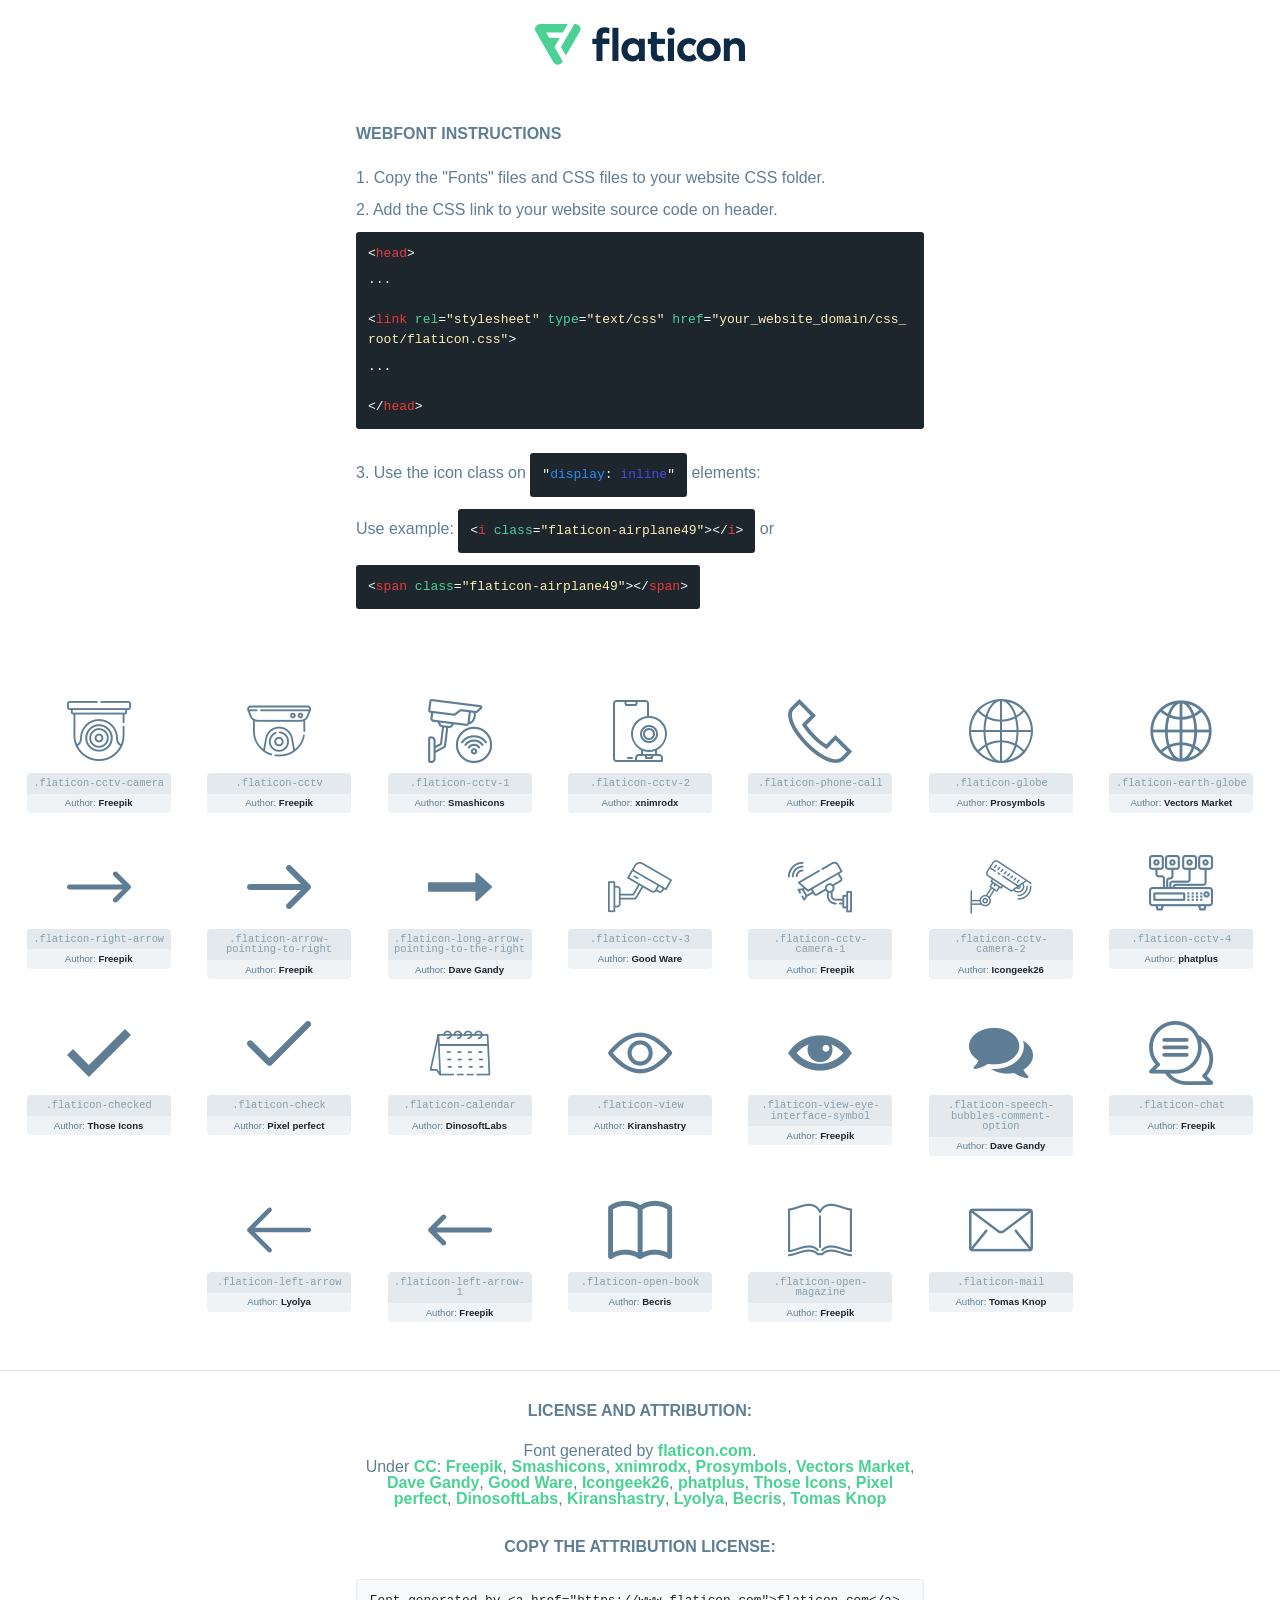
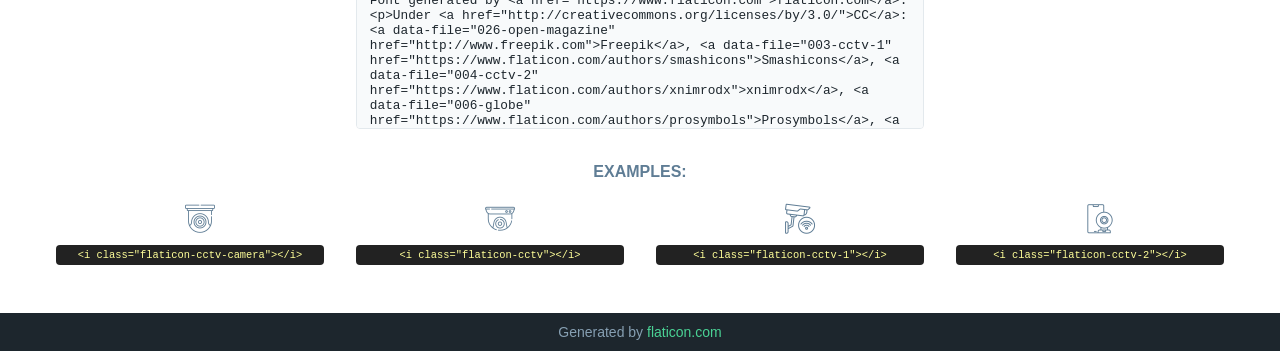
<file: static/assets/fonts/flaticon.html>
<!DOCTYPE html>
<!--
  Flaticon icon font: Flaticon
  Creation date: 11/03/2021 10:46
-->
<html>

<head>
    <title>Flaticon Webfont</title>
    <link rel="stylesheet" type="text/css" href="flaticon.css">
    <meta charset="UTF-8">
    <style>
    html, body, div, span, applet, object, iframe,
    h1, h2, h3, h4, h5, h6, p, blockquote, pre,
    a, abbr, acronym, address, big, cite, code,
    del, dfn, em, img, ins, kbd, q, s, samp,
    small, strike, strong, sub, sup, tt, var,
    b, u, i, center,
    dl, dt, dd, ol, ul, li,
    fieldset, form, label, legend,
    table, caption, tbody, tfoot, thead, tr, th, td,
    article, aside, canvas, details, embed,
    figure, figcaption, footer, header, hgroup,
    menu, nav, output, ruby, section, summary,
    time, mark, audio, video {
        margin: 0;
        padding: 0;
        border: 0;
        font-size: 100%;
        font: inherit;
        vertical-align: baseline;
    }
    /* HTML5 display-role reset for older browsers */
    article, aside, details, figcaption, figure,
    footer, header, hgroup, menu, nav, section {
        display: block;
    }
    body {
        line-height: 1;
    }
    ol, ul {
        list-style: none;
    }
    blockquote, q {
        quotes: none;
    }
    blockquote:before, blockquote:after,
    q:before, q:after {
        content: '';
        content: none;
    }
    table {
        border-collapse: collapse;
        border-spacing: 0;
    }
    body {
        font-family: Helvetica, Arial, sans-serif;
        font-size: 16px;
        color: #5f7d95;
    }
    a {
        color: #4AD295;
        font-weight: bold;
        text-decoration: none;
    }
    * {
        -moz-box-sizing: border-box;
        -webkit-box-sizing: border-box;
        box-sizing: border-box;
        margin: 0;
        padding: 0;
    }
    [class^="flaticon-"]:before, [class*=" flaticon-"]:before, [class^="flaticon-"]:after, [class*=" flaticon-"]:after {
        font-family: Flaticon;
        font-size: 30px;
        font-style: normal;
        margin-left: 20px;
        color: #333;
    }
    .wrapper {
        max-width: 600px;
        margin: auto;
        padding: 0 1em;
    }
    .title {
        margin-bottom: 24px;
        text-transform: uppercase;
        font-weight: bold;
    }
    header {
        text-align: center;
        padding: 24px;
    }
    header .logo {
        width: 210px;
        height: auto;
        border: none;
        display: inline-block;
    }
    header strong {
        font-size: 28px;
        font-weight: 500;
        vertical-align: middle;
    }
    .demo {
        margin: 2em auto;
        line-height: 1.25em;
    }
    .demo ul li {
        margin-bottom: 12px;
    }
    .demo ul li code {
        background-color: #1D262D;
        border-radius: 3px;
        padding: 12px;
        display: inline-block;
        color: #fff;
        font-family: Consolas,Monaco,Lucida Console,Liberation Mono,DejaVu Sans Mono,Bitstream Vera Sans Mono,Courier New, monospace;
        font-weight: lighter;
        margin-top: 12px;
        font-size: 13px;
        word-break: break-all;
    }
    .demo ul li code .red {
        color: #EC3A3B;
    }
    .demo ul li code .green {
        color: #4AD295;
    }
    .demo ul li code .yellow {
        color: #FFEEB6;
    }
    .demo ul li code .blue {
        color: #2C8CF4;
    }
    .demo ul li code .purple {
        color: #4949E7;
    }
    .demo ul li code .dots {
        margin-top: 0.5em;
        display: block;
    }
    #glyphs {
        border-bottom: 1px solid #E3E9ED;
        padding: 2em 0;
        text-align: center;
    }
    .glyph {
        display: inline-block;
        width: 9em;
        margin: 1em;
        text-align: center;
        vertical-align: top;
        background: #FFF;
    }
    .glyph .glyph-icon {
        padding: 10px;
        display: block;
        font-family:"Flaticon";
        font-size: 64px;
        line-height: 1;
    }
    .glyph .glyph-icon:before {
        font-size: 64px;
        color: #5f7d95;
        margin-left: 0;
    }
    .class-name {
        font-size: 0.65em;
        background-color: #E3E9ED;
        color: #869FB2;
        border-radius: 4px 4px 0 0;
        padding: 0.5em;
        font-family: Consolas,Monaco,Lucida Console,Liberation Mono,DejaVu Sans Mono,Bitstream Vera Sans Mono,Courier New, monospace;
    }
    .author-name {
        font-size: 0.6em;
        background-color: #EFF3F6;
        border-top: 0;
        border-radius: 0 0 4px 4px;
        padding: 0.5em;
    }
    .author-name a {
        color: #1D262D;
    }
    .class-name:last-child {
        font-size: 10px;
        color:#888;
    }
    .class-name:last-child a {
        font-size: 10px;
        color:#555;
    }
    .glyph > input {
        display: block;
        width: 100px;
        margin: 5px auto;
        text-align: center;
        font-size: 12px;
        cursor: text;
    }
    .glyph > input.icon-input {
        font-family:"Flaticon";
        font-size: 16px;
        margin-bottom: 10px;
    }
    .attribution .title {
        margin-top: 2em;
    }
    .attribution textarea {
        background-color: #F8FAFB;
        color: #1D262D;
        padding: 1em;
        border: none;
        box-shadow: none;
        border: 1px solid #E3E9ED;
        border-radius: 4px;
        resize: none;
        width: 100%;
        height: 150px;
        font-size: 0.8em;
        font-family: Consolas,Monaco,Lucida Console,Liberation Mono,DejaVu Sans Mono,Bitstream Vera Sans Mono,Courier New, monospace;
        -webkit-appearance: none;
    }
    .attribution textarea:hover {
        border-color: #CFD9E0;
    }
    .attribution textarea:focus {
        border-color: #4AD295;
    }
    .iconsuse {
        margin: 2em auto;
        text-align: center;
        max-width: 1200px;
    }
    .iconsuse:after {
        content: '';
        display: table;
        clear: both;
    }
    .iconsuse .image {
        float: left;
        width: 25%;
        padding: 0 1em;
    }
    .iconsuse .image p {
        margin-bottom: 1em;
    }
    .iconsuse .image span {
        display: block;
        font-size: 0.65em;
        background-color: #222;
        color: #fff;
        border-radius: 4px;
        padding: 0.5em;
        color: #FFFF99;
        margin-top: 1em;
        font-family: Consolas,Monaco,Lucida Console,Liberation Mono,DejaVu Sans Mono,Bitstream Vera Sans Mono,Courier New, monospace;
    }
    .glyph-icon:before {
        color: #5f7d95;
    }
    #footer {
        text-align: center;
        background-color: #1D262D;
        color: #869FB2;
        padding: 12px;
        font-size: 14px;
    }
    #footer a {
        font-weight: normal;
    }
    @media (max-width: 960px) {
        .iconsuse .image {
            width: 50%;
        }
    }
    </style>
</head>

<body class="characters-off">

    <header>
        <a href="https://www.flaticon.com/" target="_blank" class="logo">
            <svg xmlns="http://www.w3.org/2000/svg" viewBox="0 0 394.3 76.5"><path d="M156.6,69.4H145.3V7.1h11.3Z" style="fill:#0e2a47"/><path d="M206.2,69.4h-11V64.8a15.4,15.4,0,0,1-12.6,5.7c-11.6,0-20.3-9.5-20.3-22.1s8.8-22.1,20.3-22.1a15.4,15.4,0,0,1,12.6,5.8V27.5h11Zm-32.4-21c0,6.4,4.2,11.6,10.8,11.6s10.8-4.9,10.8-11.6-4.4-11.6-10.8-11.6S173.9,42,173.9,48.4Z" style="fill:#0e2a47"/><path d="M262.5,13.7a7.2,7.2,0,0,1-14.4,0,7.2,7.2,0,1,1,14.4,0ZM261,69.4H249.6v-42H261Z" style="fill:#0e2a47"/><path id="_Trazado_" data-name="&lt;Trazado&gt;" d="M139.6,17.8a16.6,16.6,0,0,0-8-1.4c-3.2.4-4.9,2-4.9,5.9v5.1h13V37.5h-13v32H115.4v-32h-7.8v-10h7.8V22.2c0-9.9,5.2-16.3,15-16.3a23.4,23.4,0,0,1,9.3,1.8Z" style="fill:#0e2a47"/><path d="M235.1,60c-3.5,0-6.3-1.9-6.3-7.1V37.5H244v-10H228.8V15H217.5V27.5h-5.7v10h5.7V53.7c0,10.9,5.3,16.8,15.7,16.8A22.9,22.9,0,0,0,244,68l-4.3-9.1A12.3,12.3,0,0,1,235.1,60Z" style="fill:#0e2a47"/><path d="M348.9,48.4c0,12.6-9.7,22.1-22.7,22.1s-22.7-9.4-22.7-22.1,9.6-22.1,22.7-22.1S348.9,35.8,348.9,48.4Zm-33.9,0c0,6.8,4.8,11.6,11.1,11.6s11.2-4.8,11.2-11.6-4.8-11.6-11.2-11.6S315.1,41.6,315.1,48.4Z" style="fill:#0e2a47"/><path d="M394.3,42.7V69.4H382.9V46.3c0-6.1-3-9.4-8.2-9.4s-8.9,3.2-8.9,9.5v23H354.6v-42h11v4.9c3-4.5,7.6-6.1,12.3-6.1C387.5,26.3,394.3,33,394.3,42.7Z" style="fill:#0e2a47"/><path d="M298,55.7h0a12.4,12.4,0,0,1-8.2,4.2h-.9l-1.8-.2a10,10,0,0,1-7.4-5.6,13.2,13.2,0,0,1-1.2-5.8,13,13,0,0,1,1.3-5.9,10.1,10.1,0,0,1,7.5-5.5h2.4a11.7,11.7,0,0,1,8.3,4.2l5.5-9.6a19.9,19.9,0,0,0-8.1-4.3,23.4,23.4,0,0,0-6.1-.8,25.2,25.2,0,0,0-7.5,1.1,20.9,20.9,0,0,0-8,4.6,21.9,21.9,0,0,0-6.8,16.4,21.9,21.9,0,0,0,6.7,16.3,20.9,20.9,0,0,0,8,4.6,25.2,25.2,0,0,0,7.7,1.2,23.6,23.6,0,0,0,6.2-.8,20,20,0,0,0,8.1-4.4Z" style="fill:#0e2a47"/><path d="M46.3,26.5H26.9L20.8,16H52.4L61.6,0H9.4A9.3,9.3,0,0,0,1.3,4.7a9.3,9.3,0,0,0,0,9.4L34.6,71.8a9.4,9.4,0,0,0,16.2,0l1.1-1.9L36.6,43.3Z" style="fill:#4ad295"/><path d="M84.2,4.7A9.3,9.3,0,0,0,76.1,0H73.8l-25,43.3,9.2,16L84.2,14A9.3,9.3,0,0,0,84.2,4.7Z" style="fill:#4ad295"/></svg>
        </a>
    </header>

    <section class="demo wrapper">

        <p class="title">Webfont Instructions</p>

        <ul>
            <li>
                <span class="num">1. </span>Copy the "Fonts" files and CSS files to your website CSS folder.
            </li>
            <li>
                <span class="num">2. </span>Add the CSS link to your website source code on header.
                <code class="big">
                    &lt;<span class="red">head</span>&gt;
                    <br/><span class="dots">...</span>
                    <br/>&lt;<span class="red">link</span> <span class="green">rel</span>=<span class="yellow">"stylesheet"</span> <span class="green">type</span>=<span class="yellow">"text/css"</span> <span class="green">href</span>=<span class="yellow">"your_website_domain/css_root/flaticon.css"</span>&gt;
                    <br/><span class="dots">...</span>
                    <br/>&lt;/<span class="red">head</span>&gt;
                </code>
            </li>

            <li>
                <p>
                    <span class="num">3. </span>Use the icon class on <code>"<span class="blue">display</span>:<span class="purple"> inline</span>"</code> elements:
                    <br />
                    Use example: <code>&lt;<span class="red">i</span> <span class="green">class</span>=<span class="yellow">&quot;flaticon-airplane49&quot;</span>&gt;&lt;/<span class="red">i</span>&gt;</code> or <code>&lt;<span class="red">span</span> <span class="green">class</span>=<span class="yellow">&quot;flaticon-airplane49&quot;</span>&gt;&lt;/<span class="red">span</span>&gt;</code>
            </li>
        </ul>

    </section>




   <section id="glyphs">          
    
      
        <div class="glyph"><div class="glyph-icon flaticon-cctv-camera"></div>
            <div class="class-name">.flaticon-cctv-camera</div>
            <div class="author-name">Author: <a data-file="001-cctv-camera" href="http://www.freepik.com">Freepik</a> </div> 
        </div>        
        
        <div class="glyph"><div class="glyph-icon flaticon-cctv"></div>
            <div class="class-name">.flaticon-cctv</div>
            <div class="author-name">Author: <a data-file="002-cctv" href="http://www.freepik.com">Freepik</a> </div> 
        </div>        
        
        <div class="glyph"><div class="glyph-icon flaticon-cctv-1"></div>
            <div class="class-name">.flaticon-cctv-1</div>
            <div class="author-name">Author: <a data-file="003-cctv-1" href="https://www.flaticon.com/authors/smashicons">Smashicons</a> </div> 
        </div>        
        
        <div class="glyph"><div class="glyph-icon flaticon-cctv-2"></div>
            <div class="class-name">.flaticon-cctv-2</div>
            <div class="author-name">Author: <a data-file="004-cctv-2" href="https://www.flaticon.com/authors/xnimrodx">xnimrodx</a> </div> 
        </div>        
        
        <div class="glyph"><div class="glyph-icon flaticon-phone-call"></div>
            <div class="class-name">.flaticon-phone-call</div>
            <div class="author-name">Author: <a data-file="005-phone-call" href="http://www.freepik.com">Freepik</a> </div> 
        </div>        
        
        <div class="glyph"><div class="glyph-icon flaticon-globe"></div>
            <div class="class-name">.flaticon-globe</div>
            <div class="author-name">Author: <a data-file="006-globe" href="https://www.flaticon.com/authors/prosymbols">Prosymbols</a> </div> 
        </div>        
        
        <div class="glyph"><div class="glyph-icon flaticon-earth-globe"></div>
            <div class="class-name">.flaticon-earth-globe</div>
            <div class="author-name">Author: <a data-file="007-earth-globe" href="https://www.flaticon.com/authors/vectors-market">Vectors Market</a> </div> 
        </div>        
        
        <div class="glyph"><div class="glyph-icon flaticon-right-arrow"></div>
            <div class="class-name">.flaticon-right-arrow</div>
            <div class="author-name">Author: <a data-file="008-right-arrow" href="http://www.freepik.com">Freepik</a> </div> 
        </div>        
        
        <div class="glyph"><div class="glyph-icon flaticon-arrow-pointing-to-right"></div>
            <div class="class-name">.flaticon-arrow-pointing-to-right</div>
            <div class="author-name">Author: <a data-file="009-arrow-pointing-to-right" href="http://www.freepik.com">Freepik</a> </div> 
        </div>        
        
        <div class="glyph"><div class="glyph-icon flaticon-long-arrow-pointing-to-the-right"></div>
            <div class="class-name">.flaticon-long-arrow-pointing-to-the-right</div>
            <div class="author-name">Author: <a data-file="010-long-arrow-pointing-to-the-right" href="https://www.flaticon.com/authors/dave-gandy">Dave Gandy</a> </div> 
        </div>        
        
        <div class="glyph"><div class="glyph-icon flaticon-cctv-3"></div>
            <div class="class-name">.flaticon-cctv-3</div>
            <div class="author-name">Author: <a data-file="011-cctv-3" href="https://www.flaticon.com/authors/good-ware">Good Ware</a> </div> 
        </div>        
        
        <div class="glyph"><div class="glyph-icon flaticon-cctv-camera-1"></div>
            <div class="class-name">.flaticon-cctv-camera-1</div>
            <div class="author-name">Author: <a data-file="012-cctv-camera-1" href="http://www.freepik.com">Freepik</a> </div> 
        </div>        
        
        <div class="glyph"><div class="glyph-icon flaticon-cctv-camera-2"></div>
            <div class="class-name">.flaticon-cctv-camera-2</div>
            <div class="author-name">Author: <a data-file="013-cctv-camera-2" href="https://www.flaticon.com/authors/icongeek26">Icongeek26</a> </div> 
        </div>        
        
        <div class="glyph"><div class="glyph-icon flaticon-cctv-4"></div>
            <div class="class-name">.flaticon-cctv-4</div>
            <div class="author-name">Author: <a data-file="014-cctv-4" href="https://www.flaticon.com/authors/phatplus">phatplus</a> </div> 
        </div>        
        
        <div class="glyph"><div class="glyph-icon flaticon-checked"></div>
            <div class="class-name">.flaticon-checked</div>
            <div class="author-name">Author: <a data-file="015-checked" href="https://www.flaticon.com/authors/those-icons">Those Icons</a> </div> 
        </div>        
        
        <div class="glyph"><div class="glyph-icon flaticon-check"></div>
            <div class="class-name">.flaticon-check</div>
            <div class="author-name">Author: <a data-file="016-check" href="https://www.flaticon.com/authors/pixel-perfect">Pixel perfect</a> </div> 
        </div>        
        
        <div class="glyph"><div class="glyph-icon flaticon-calendar"></div>
            <div class="class-name">.flaticon-calendar</div>
            <div class="author-name">Author: <a data-file="017-calendar" href="https://www.flaticon.com/authors/dinosoftlabs">DinosoftLabs</a> </div> 
        </div>        
        
        <div class="glyph"><div class="glyph-icon flaticon-view"></div>
            <div class="class-name">.flaticon-view</div>
            <div class="author-name">Author: <a data-file="018-view" href="https://www.flaticon.com/authors/kiranshastry">Kiranshastry</a> </div> 
        </div>        
        
        <div class="glyph"><div class="glyph-icon flaticon-view-eye-interface-symbol"></div>
            <div class="class-name">.flaticon-view-eye-interface-symbol</div>
            <div class="author-name">Author: <a data-file="019-view-eye-interface-symbol" href="http://www.freepik.com">Freepik</a> </div> 
        </div>        
        
        <div class="glyph"><div class="glyph-icon flaticon-speech-bubbles-comment-option"></div>
            <div class="class-name">.flaticon-speech-bubbles-comment-option</div>
            <div class="author-name">Author: <a data-file="020-speech-bubbles-comment-option" href="https://www.flaticon.com/authors/dave-gandy">Dave Gandy</a> </div> 
        </div>        
        
        <div class="glyph"><div class="glyph-icon flaticon-chat"></div>
            <div class="class-name">.flaticon-chat</div>
            <div class="author-name">Author: <a data-file="021-chat" href="http://www.freepik.com">Freepik</a> </div> 
        </div>        
        
        <div class="glyph"><div class="glyph-icon flaticon-left-arrow"></div>
            <div class="class-name">.flaticon-left-arrow</div>
            <div class="author-name">Author: <a data-file="022-left-arrow" href="https://www.flaticon.com/authors/lyolya">Lyolya</a> </div> 
        </div>        
        
        <div class="glyph"><div class="glyph-icon flaticon-left-arrow-1"></div>
            <div class="class-name">.flaticon-left-arrow-1</div>
            <div class="author-name">Author: <a data-file="023-left-arrow-1" href="http://www.freepik.com">Freepik</a> </div> 
        </div>        
        
        <div class="glyph"><div class="glyph-icon flaticon-open-book"></div>
            <div class="class-name">.flaticon-open-book</div>
            <div class="author-name">Author: <a data-file="025-open-book" href="https://www.flaticon.com/authors/becris">Becris</a> </div> 
        </div>        
        
        <div class="glyph"><div class="glyph-icon flaticon-open-magazine"></div>
            <div class="class-name">.flaticon-open-magazine</div>
            <div class="author-name">Author: <a data-file="026-open-magazine" href="http://www.freepik.com">Freepik</a> </div> 
        </div>        
        
        <div class="glyph"><div class="glyph-icon flaticon-mail"></div>
            <div class="class-name">.flaticon-mail</div>
            <div class="author-name">Author: <a data-file="027-mail" href="https://www.flaticon.com/authors/tomas-knop">Tomas Knop</a> </div> 
        </div>        
        

    </section>



    <section class="attribution wrapper"   style="text-align:center;">

      <div class="title">License and attribution:</div><div class="attrDiv">Font generated by <a href="https://www.flaticon.com">flaticon.com</a>. <div><p>Under <a href="http://creativecommons.org/licenses/by/3.0/">CC</a>: <a data-file="026-open-magazine" href="http://www.freepik.com">Freepik</a>, <a data-file="003-cctv-1" href="https://www.flaticon.com/authors/smashicons">Smashicons</a>, <a data-file="004-cctv-2" href="https://www.flaticon.com/authors/xnimrodx">xnimrodx</a>, <a data-file="006-globe" href="https://www.flaticon.com/authors/prosymbols">Prosymbols</a>, <a data-file="007-earth-globe" href="https://www.flaticon.com/authors/vectors-market">Vectors Market</a>, <a data-file="020-speech-bubbles-comment-option" href="https://www.flaticon.com/authors/dave-gandy">Dave Gandy</a>, <a data-file="011-cctv-3" href="https://www.flaticon.com/authors/good-ware">Good Ware</a>, <a data-file="013-cctv-camera-2" href="https://www.flaticon.com/authors/icongeek26">Icongeek26</a>, <a data-file="014-cctv-4" href="https://www.flaticon.com/authors/phatplus">phatplus</a>, <a data-file="015-checked" href="https://www.flaticon.com/authors/those-icons">Those Icons</a>, <a data-file="016-check" href="https://www.flaticon.com/authors/pixel-perfect">Pixel perfect</a>, <a data-file="017-calendar" href="https://www.flaticon.com/authors/dinosoftlabs">DinosoftLabs</a>, <a data-file="018-view" href="https://www.flaticon.com/authors/kiranshastry">Kiranshastry</a>, <a data-file="022-left-arrow" href="https://www.flaticon.com/authors/lyolya">Lyolya</a>, <a data-file="025-open-book" href="https://www.flaticon.com/authors/becris">Becris</a>, <a data-file="027-mail" href="https://www.flaticon.com/authors/tomas-knop">Tomas Knop</a></p>  </div>
      </div>
      <div class="title">Copy the Attribution License:</div>

    <textarea onclick="this.focus();this.select();">Font generated by &lt;a href=&quot;https://www.flaticon.com&quot;&gt;flaticon.com&lt;/a&gt;. <p>Under <a href="http://creativecommons.org/licenses/by/3.0/">CC</a>: <a data-file="026-open-magazine" href="http://www.freepik.com">Freepik</a>, <a data-file="003-cctv-1" href="https://www.flaticon.com/authors/smashicons">Smashicons</a>, <a data-file="004-cctv-2" href="https://www.flaticon.com/authors/xnimrodx">xnimrodx</a>, <a data-file="006-globe" href="https://www.flaticon.com/authors/prosymbols">Prosymbols</a>, <a data-file="007-earth-globe" href="https://www.flaticon.com/authors/vectors-market">Vectors Market</a>, <a data-file="020-speech-bubbles-comment-option" href="https://www.flaticon.com/authors/dave-gandy">Dave Gandy</a>, <a data-file="011-cctv-3" href="https://www.flaticon.com/authors/good-ware">Good Ware</a>, <a data-file="013-cctv-camera-2" href="https://www.flaticon.com/authors/icongeek26">Icongeek26</a>, <a data-file="014-cctv-4" href="https://www.flaticon.com/authors/phatplus">phatplus</a>, <a data-file="015-checked" href="https://www.flaticon.com/authors/those-icons">Those Icons</a>, <a data-file="016-check" href="https://www.flaticon.com/authors/pixel-perfect">Pixel perfect</a>, <a data-file="017-calendar" href="https://www.flaticon.com/authors/dinosoftlabs">DinosoftLabs</a>, <a data-file="018-view" href="https://www.flaticon.com/authors/kiranshastry">Kiranshastry</a>, <a data-file="022-left-arrow" href="https://www.flaticon.com/authors/lyolya">Lyolya</a>, <a data-file="025-open-book" href="https://www.flaticon.com/authors/becris">Becris</a>, <a data-file="027-mail" href="https://www.flaticon.com/authors/tomas-knop">Tomas Knop</a></p>  
     </textarea>

    </section>

    <section class="iconsuse">

          <div class="title">Examples:</div>            
             
            <div class="image">
                <p>
                    <i class="glyph-icon flaticon-cctv-camera"></i> 
                    <span>&lt;i class=&quot;flaticon-cctv-camera&quot;&gt;&lt;/i&gt;</span>
                </p>
            </div>
            
            <div class="image">
                <p>
                    <i class="glyph-icon flaticon-cctv"></i> 
                    <span>&lt;i class=&quot;flaticon-cctv&quot;&gt;&lt;/i&gt;</span>
                </p>
            </div>
            
            <div class="image">
                <p>
                    <i class="glyph-icon flaticon-cctv-1"></i> 
                    <span>&lt;i class=&quot;flaticon-cctv-1&quot;&gt;&lt;/i&gt;</span>
                </p>
            </div>
            
            <div class="image">
                <p>
                    <i class="glyph-icon flaticon-cctv-2"></i> 
                    <span>&lt;i class=&quot;flaticon-cctv-2&quot;&gt;&lt;/i&gt;</span>
                </p>
            </div>
                       
        </div>
                            
    </section>

<div id="footer">
    <div>Generated by <a href="https://www.flaticon.com">flaticon.com</a>
    </div>
</div>



</body>
</html>
</file>
<file: static/assets/fonts/flaticon.css>
/*
  	Flaticon icon font: Flaticon
  	Creation date: 11/03/2021 10:46
  	*/

@font-face {
  font-family: "Flaticon";
  src: url("./Flaticon.eot");
  src: url("./Flaticon.eot?#iefix") format("embedded-opentype"),
       url("./Flaticon.woff2") format("woff2"),
       url("./Flaticon.woff") format("woff"),
       url("./Flaticon.ttf") format("truetype"),
       url("./Flaticon.svg#Flaticon") format("svg");
  font-weight: normal;
  font-style: normal;
}

@media screen and (-webkit-min-device-pixel-ratio:0) {
  @font-face {
    font-family: "Flaticon";
    src: url("./Flaticon.svg#Flaticon") format("svg");
  }
}

[class^="flaticon-"]:before, [class*=" flaticon-"]:before,
[class^="flaticon-"]:after, [class*=" flaticon-"]:after {   
  font-family: Flaticon;
        font-size: 20px;
font-style: normal;
margin-left: 20px;
}

.flaticon-cctv-camera:before { content: "\f100"; }
.flaticon-cctv:before { content: "\f101"; }
.flaticon-cctv-1:before { content: "\f102"; }
.flaticon-cctv-2:before { content: "\f103"; }
.flaticon-phone-call:before { content: "\f104"; }
.flaticon-globe:before { content: "\f105"; }
.flaticon-earth-globe:before { content: "\f106"; }
.flaticon-right-arrow:before { content: "\f107"; }
.flaticon-arrow-pointing-to-right:before { content: "\f108"; }
.flaticon-long-arrow-pointing-to-the-right:before { content: "\f109"; }
.flaticon-cctv-3:before { content: "\f10a"; }
.flaticon-cctv-camera-1:before { content: "\f10b"; }
.flaticon-cctv-camera-2:before { content: "\f10c"; }
.flaticon-cctv-4:before { content: "\f10d"; }
.flaticon-checked:before { content: "\f10e"; }
.flaticon-check:before { content: "\f10f"; }
.flaticon-calendar:before { content: "\f110"; }
.flaticon-view:before { content: "\f111"; }
.flaticon-view-eye-interface-symbol:before { content: "\f112"; }
.flaticon-speech-bubbles-comment-option:before { content: "\f113"; }
.flaticon-chat:before { content: "\f114"; }
.flaticon-left-arrow:before { content: "\f115"; }
.flaticon-left-arrow-1:before { content: "\f116"; }
.flaticon-open-book:before { content: "\f117"; }
.flaticon-open-magazine:before { content: "\f118"; }
.flaticon-mail:before { content: "\f119"; }
</file>
